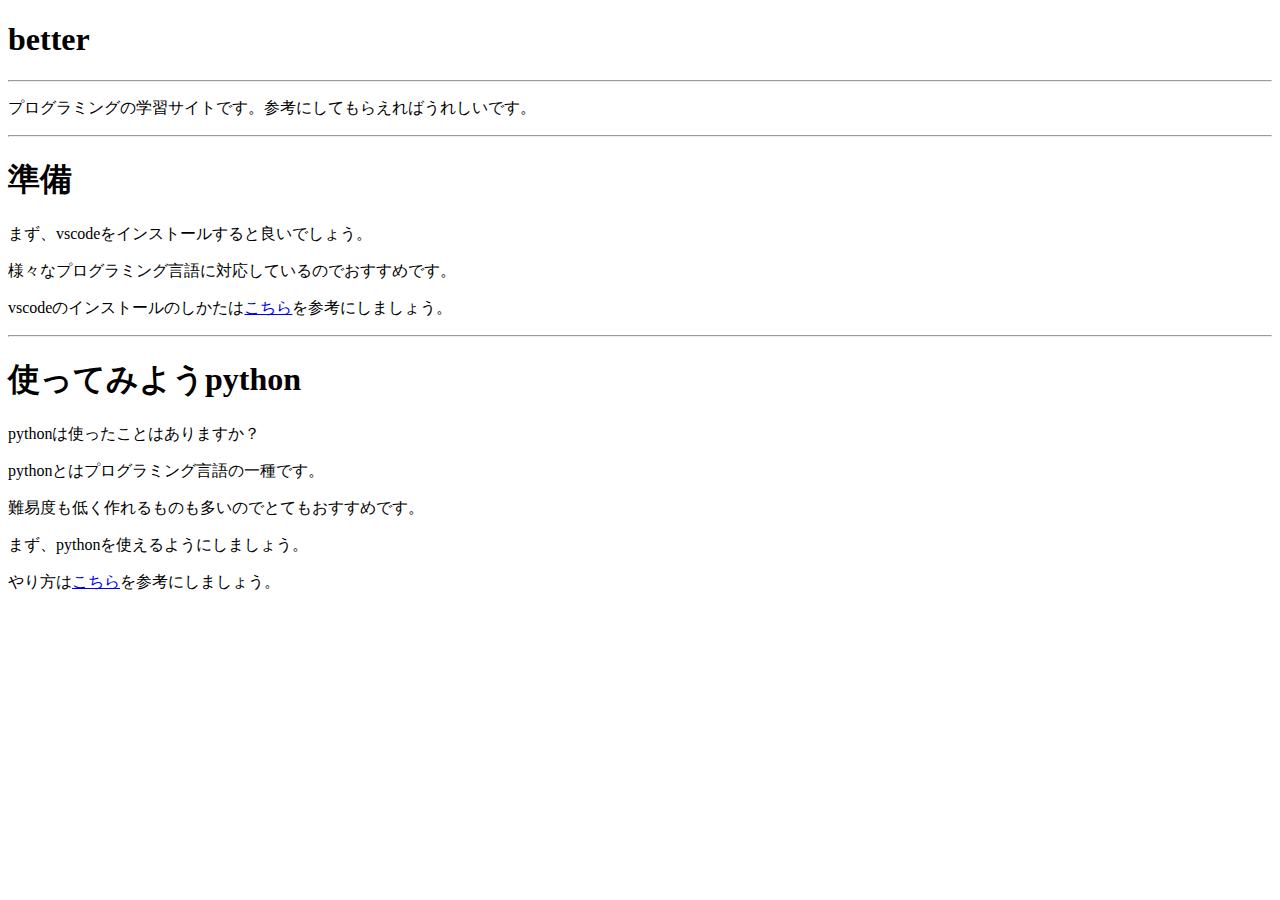
<file: index.htm>
<!DOCTYPE html>
<html>

<head>
    <title>プログラミングの参考に　better</title>
</head>

<body>
    <h1>better</h1>
    <hr>
    <p>プログラミングの学習サイトです。参考にしてもらえればうれしいです。</p>
    <hr>
    <h1>準備</h1>
    <p>まず、vscodeをインストールすると良いでしょう。</p>
    <p>様々なプログラミング言語に対応しているのでおすすめです。</p>
    <p>vscodeのインストールのしかたは<a href="https://ken7python.github.io/better/vscode.htm" target="_blank">こちら</a>を参考にしましょう。</p>
    <hr>
    <h1>使ってみようpython</h1>
    <p>pythonは使ったことはありますか？</p>
    <p>pythonとはプログラミング言語の一種です。</p>
    <p>難易度も低く作れるものも多いのでとてもおすすめです。</p>
    <p>まず、pythonを使えるようにしましょう。</p>
    <p>やり方は<a href="https://ken7python.github.io/better/python.htm" target="_blank">こちら</a>を参考にしましょう。</p>
</body>

</html>
</file>
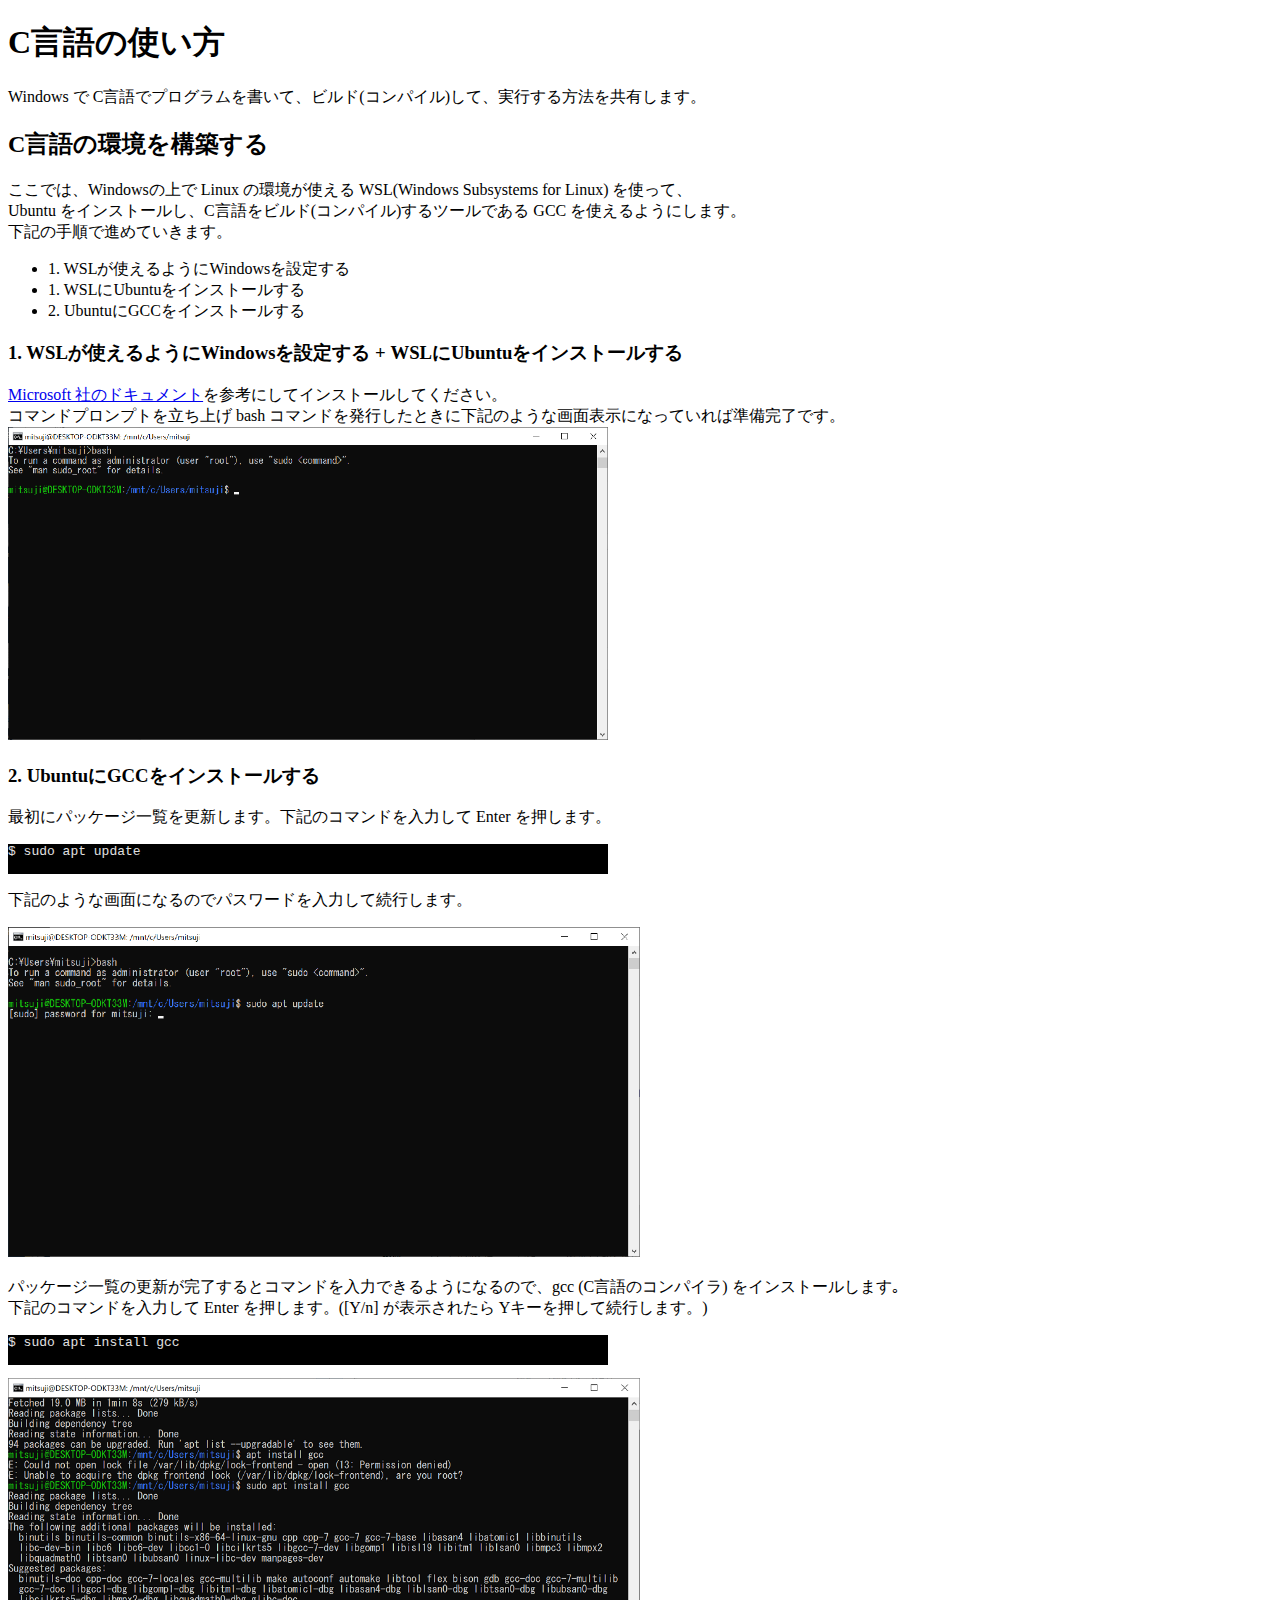
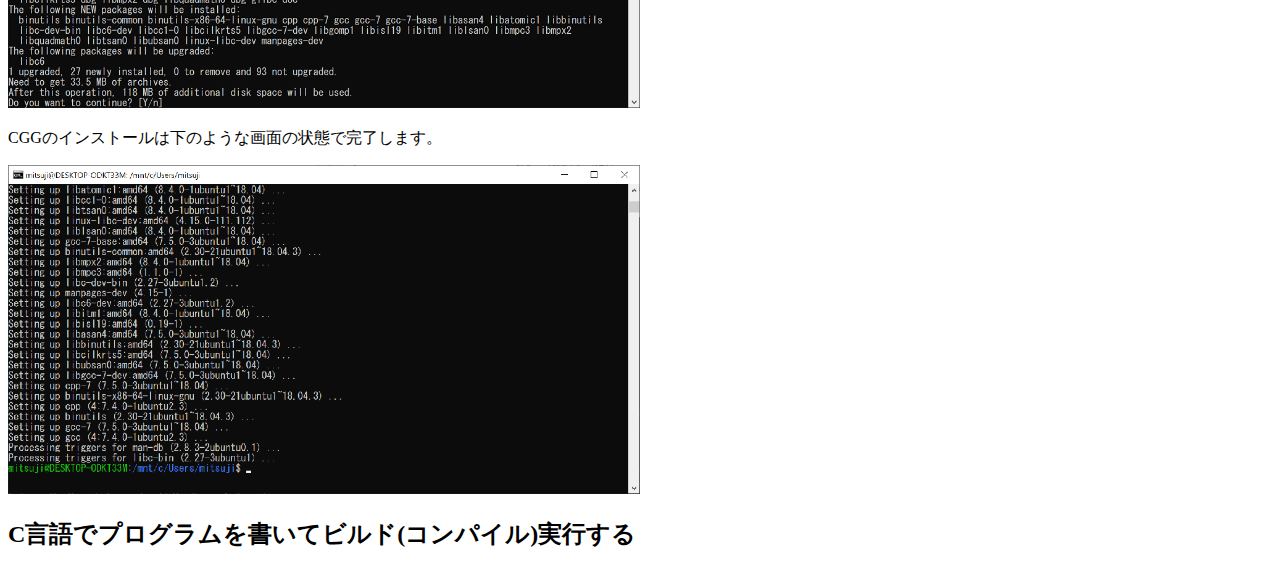
<file: c_language.htm>
<!DOCTYPE html>
<html lang="ja">
  <head>
    <meta charset="UTF-8">
    <title>C言語の使い方</title>
    <link rel="stylesheet" href="c_language.css">
  </head>
  <body>
    <h1>C言語の使い方</h1>
    <p>
      Windows で C言語でプログラムを書いて、ビルド(コンパイル)して、実行する方法を共有します。
    </p>

    <h2>C言語の環境を構築する</h2>

    <p>
      ここでは、Windowsの上で Linux の環境が使える WSL(Windows Subsystems for Linux) を使って、<br>
      Ubuntu をインストールし、C言語をビルド(コンパイル)するツールである GCC を使えるようにします。<br>
      下記の手順で進めていきます。
    </p>
    
    <ul>
      <li>1. WSLが使えるようにWindowsを設定する</li>
      <li>1.  WSLにUbuntuをインストールする</li>
      <li>2. UbuntuにGCCをインストールする</li>
    </ul>

    <h3>1. WSLが使えるようにWindowsを設定する + WSLにUbuntuをインストールする</h3>
    <p>
      <a href="https://docs.microsoft.com/ja-jp/windows/wsl/install-win10" target="_blank">Microsoft 社のドキュメント</a>を参考にしてインストールしてください。<br>
      コマンドプロンプトを立ち上げ bash コマンドを発行したときに下記のような画面表示になっていれば準備完了です。<br>
      <a href="c_languageimg/wsl02.png" target="_blank"><img src="c_languageimg/wsl02.png" style="width:600px;"></a>
    </p>

    <h3>2. UbuntuにGCCをインストールする</h3>
    <p>
      最初にパッケージ一覧を更新します。下記のコマンドを入力して Enter を押します。
    </p>
    <pre class="terminal_print" style="width:600px;">
$ sudo apt update
    </pre>
    <p>
      下記のような画面になるのでパスワードを入力して続行します。
    </p>
    <a href="c_languageimg/wsl03.png" target="_blank"><img src="c_languageimg/wsl03.png" style="width:50%;"></a>
    <p>
      パッケージ一覧の更新が完了するとコマンドを入力できるようになるので、gcc (C言語のコンパイラ) をインストールします｡<br>
      下記のコマンドを入力して Enter を押します。([Y/n] が表示されたら Yキーを押して続行します。)
    </p>
    <pre class="terminal_print" style="width:600px;">
$ sudo apt install gcc
    </pre>
    <a href="c_languageimg/wsl04.png" target="_blank"><img src="c_languageimg/wsl04.png" style="width:50%;"></a>
    <p>
      CGGのインストールは下のような画面の状態で完了します。
    </p>
    <a href="c_languageimg/wsl05.png" target="_blank"><img src="c_languageimg/wsl05.png" style="width:50%;"></a>
    
    
    <h2>C言語でプログラムを書いてビルド(コンパイル)実行する</h2>
    
  </body>
</html>
</file>
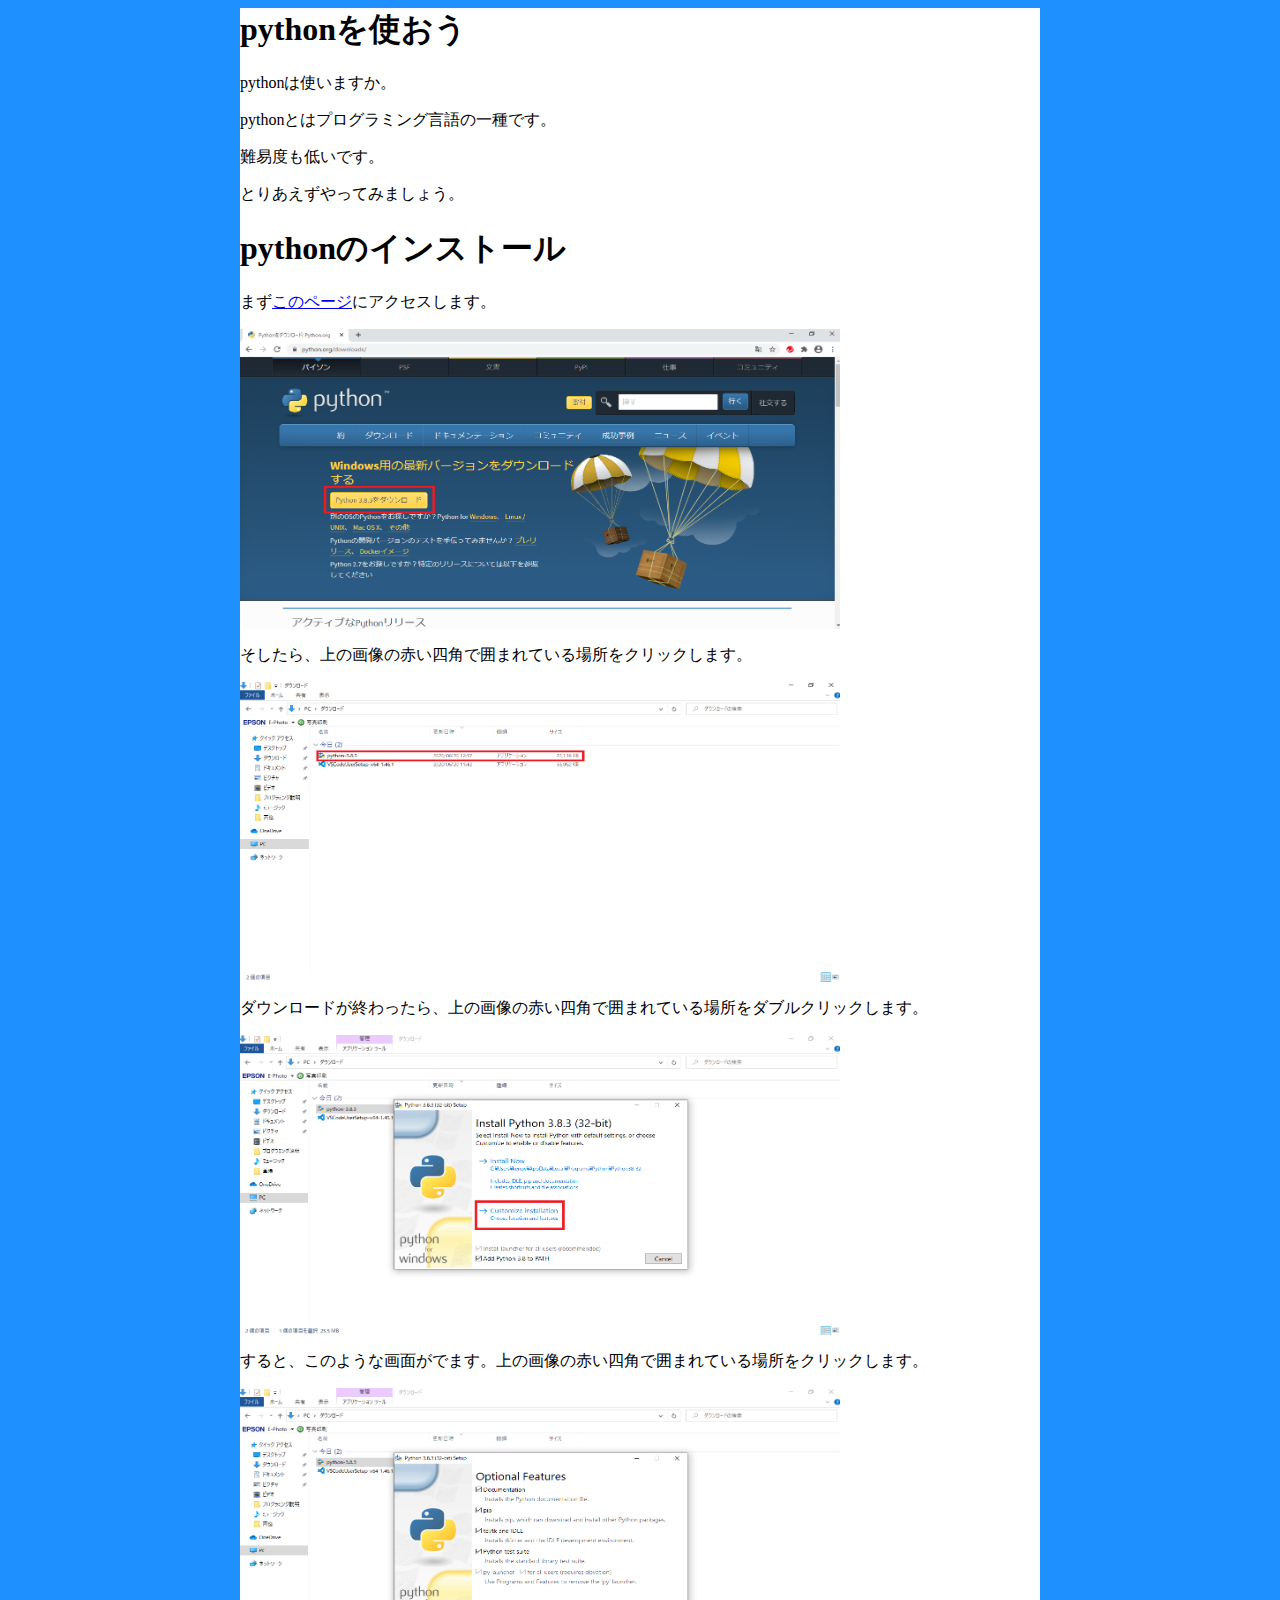
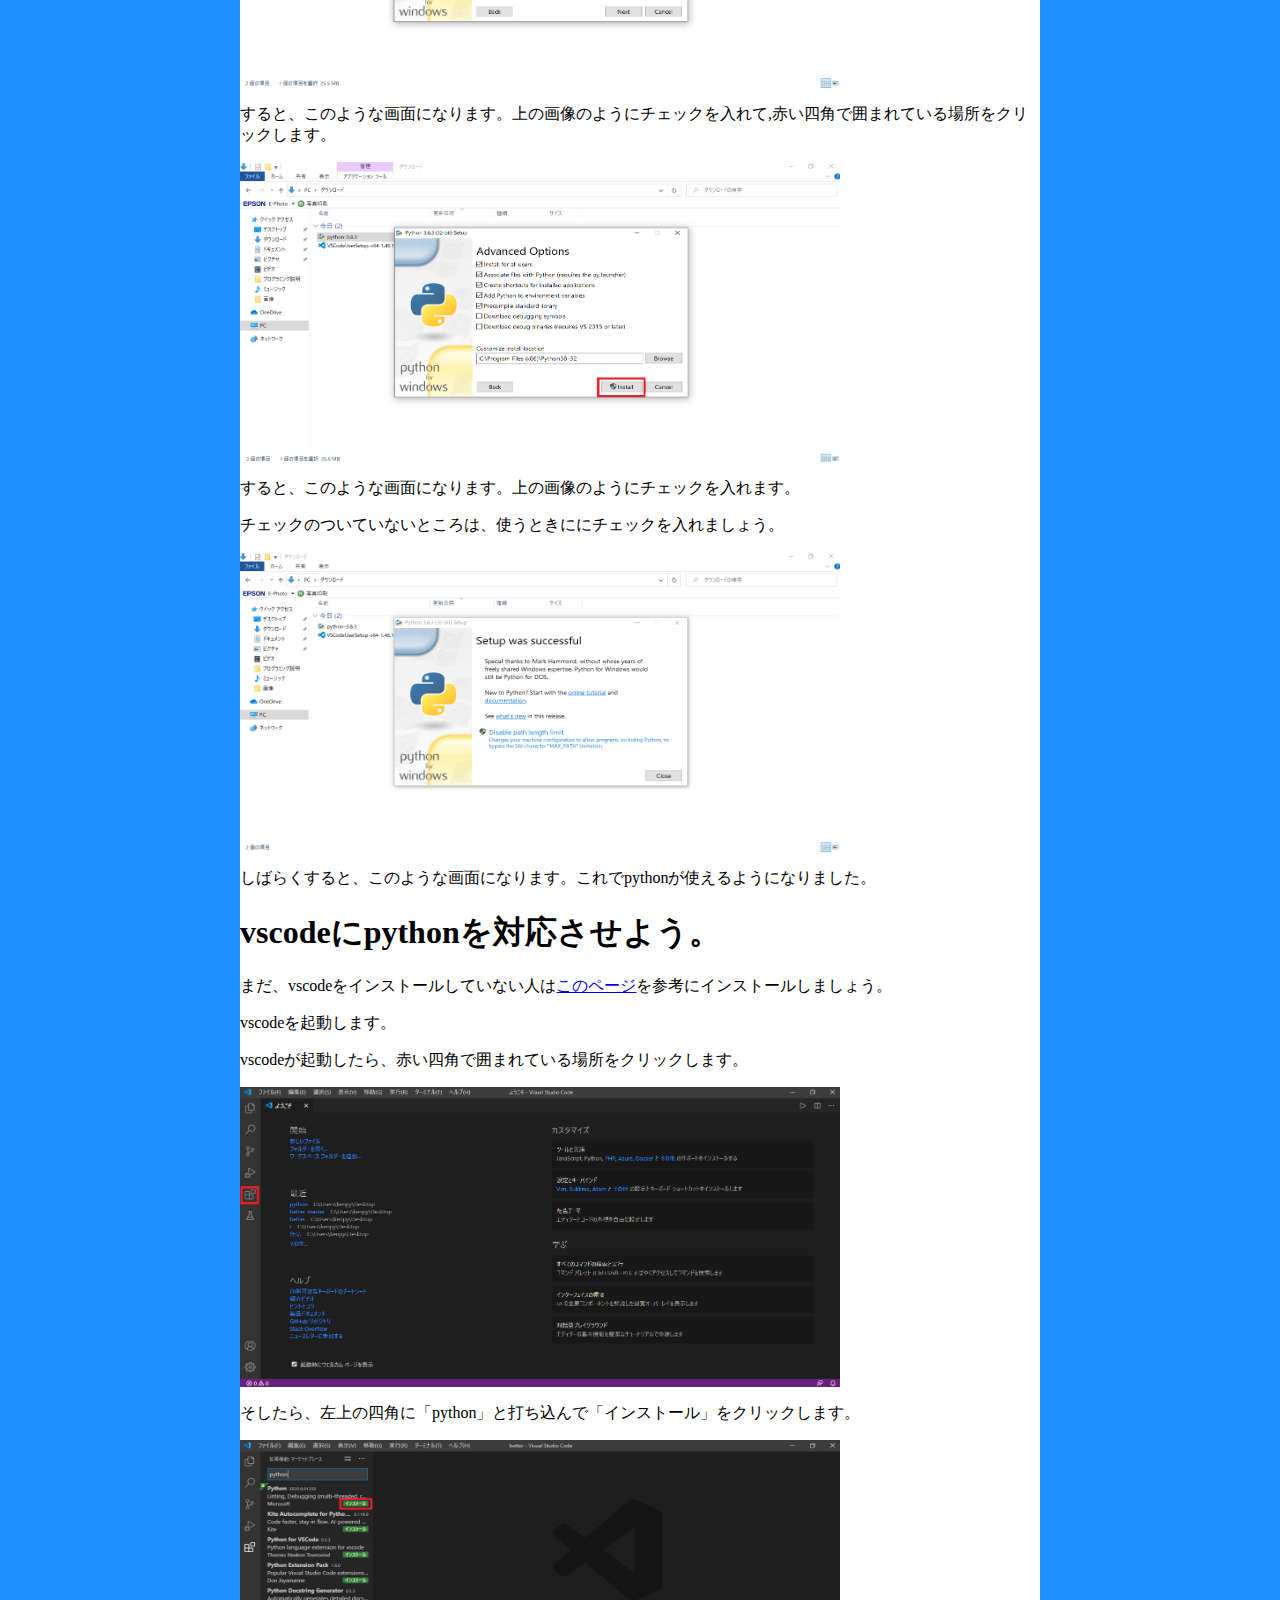
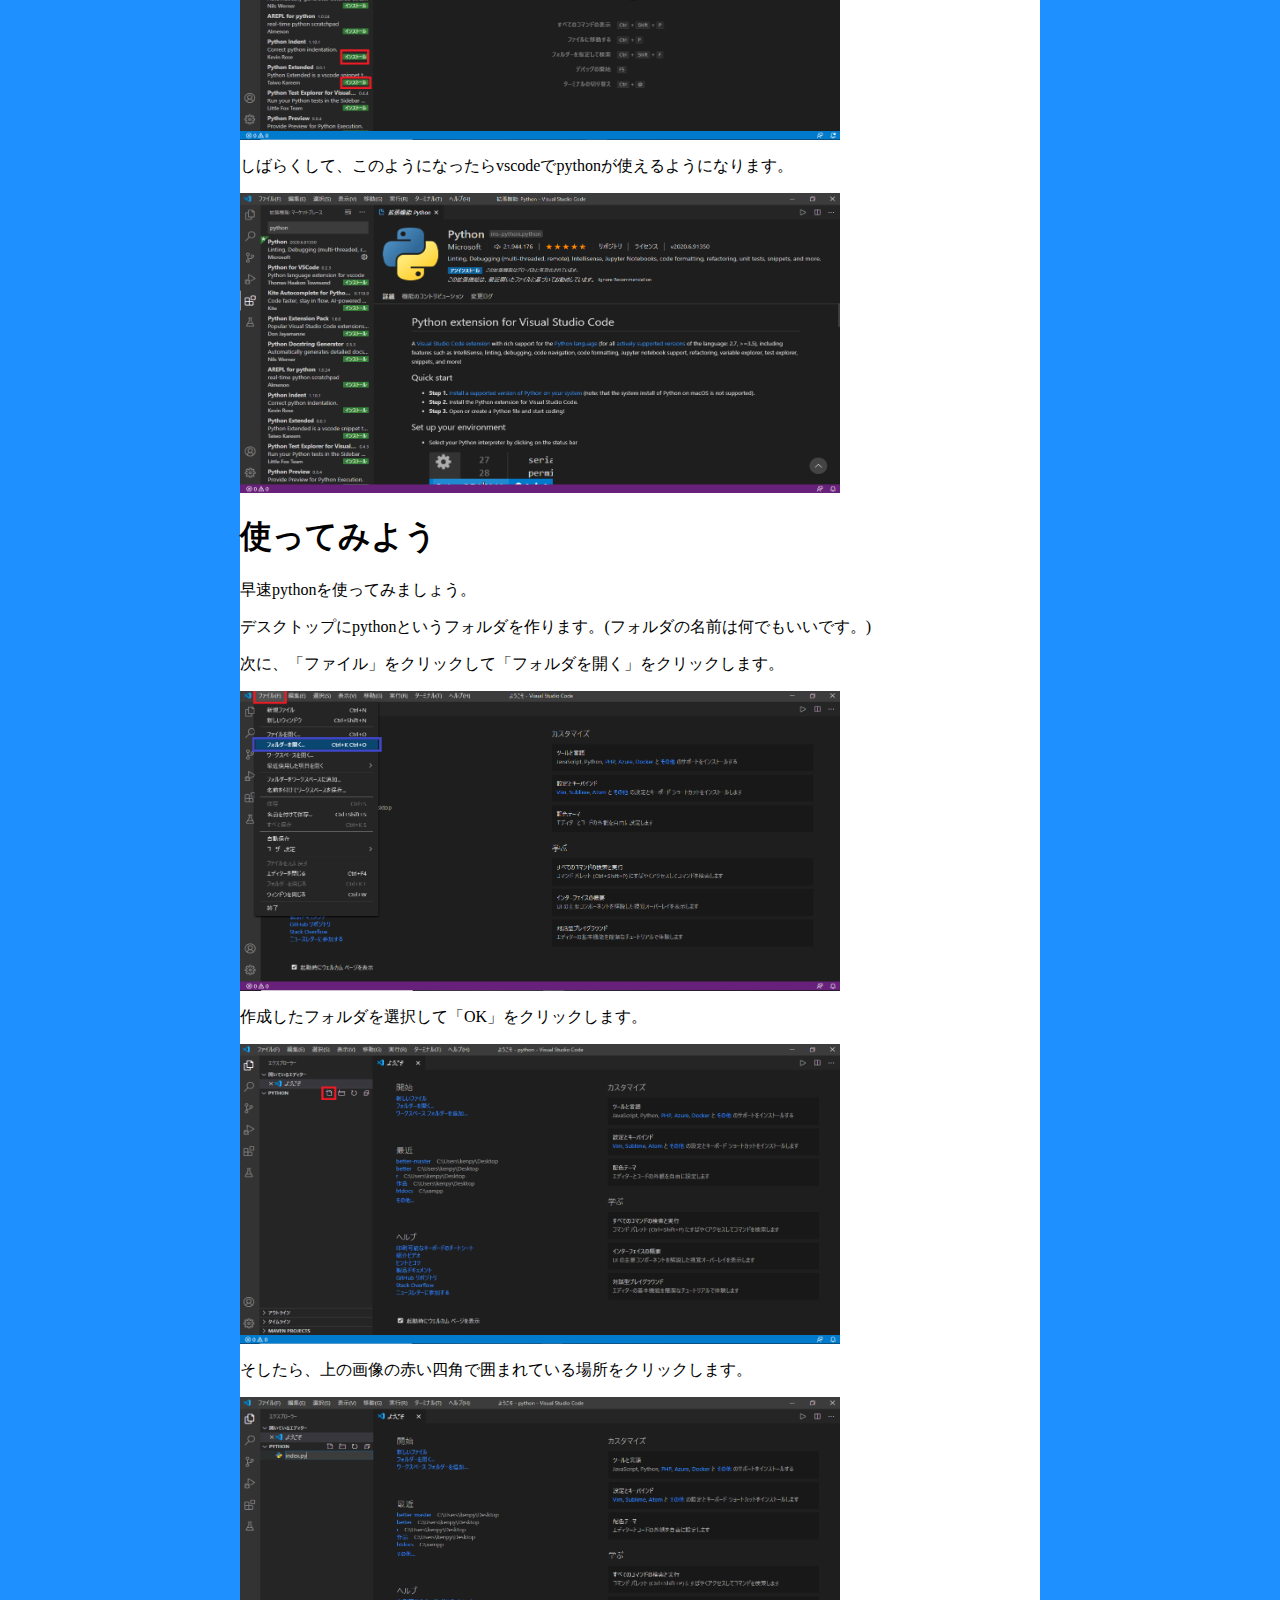
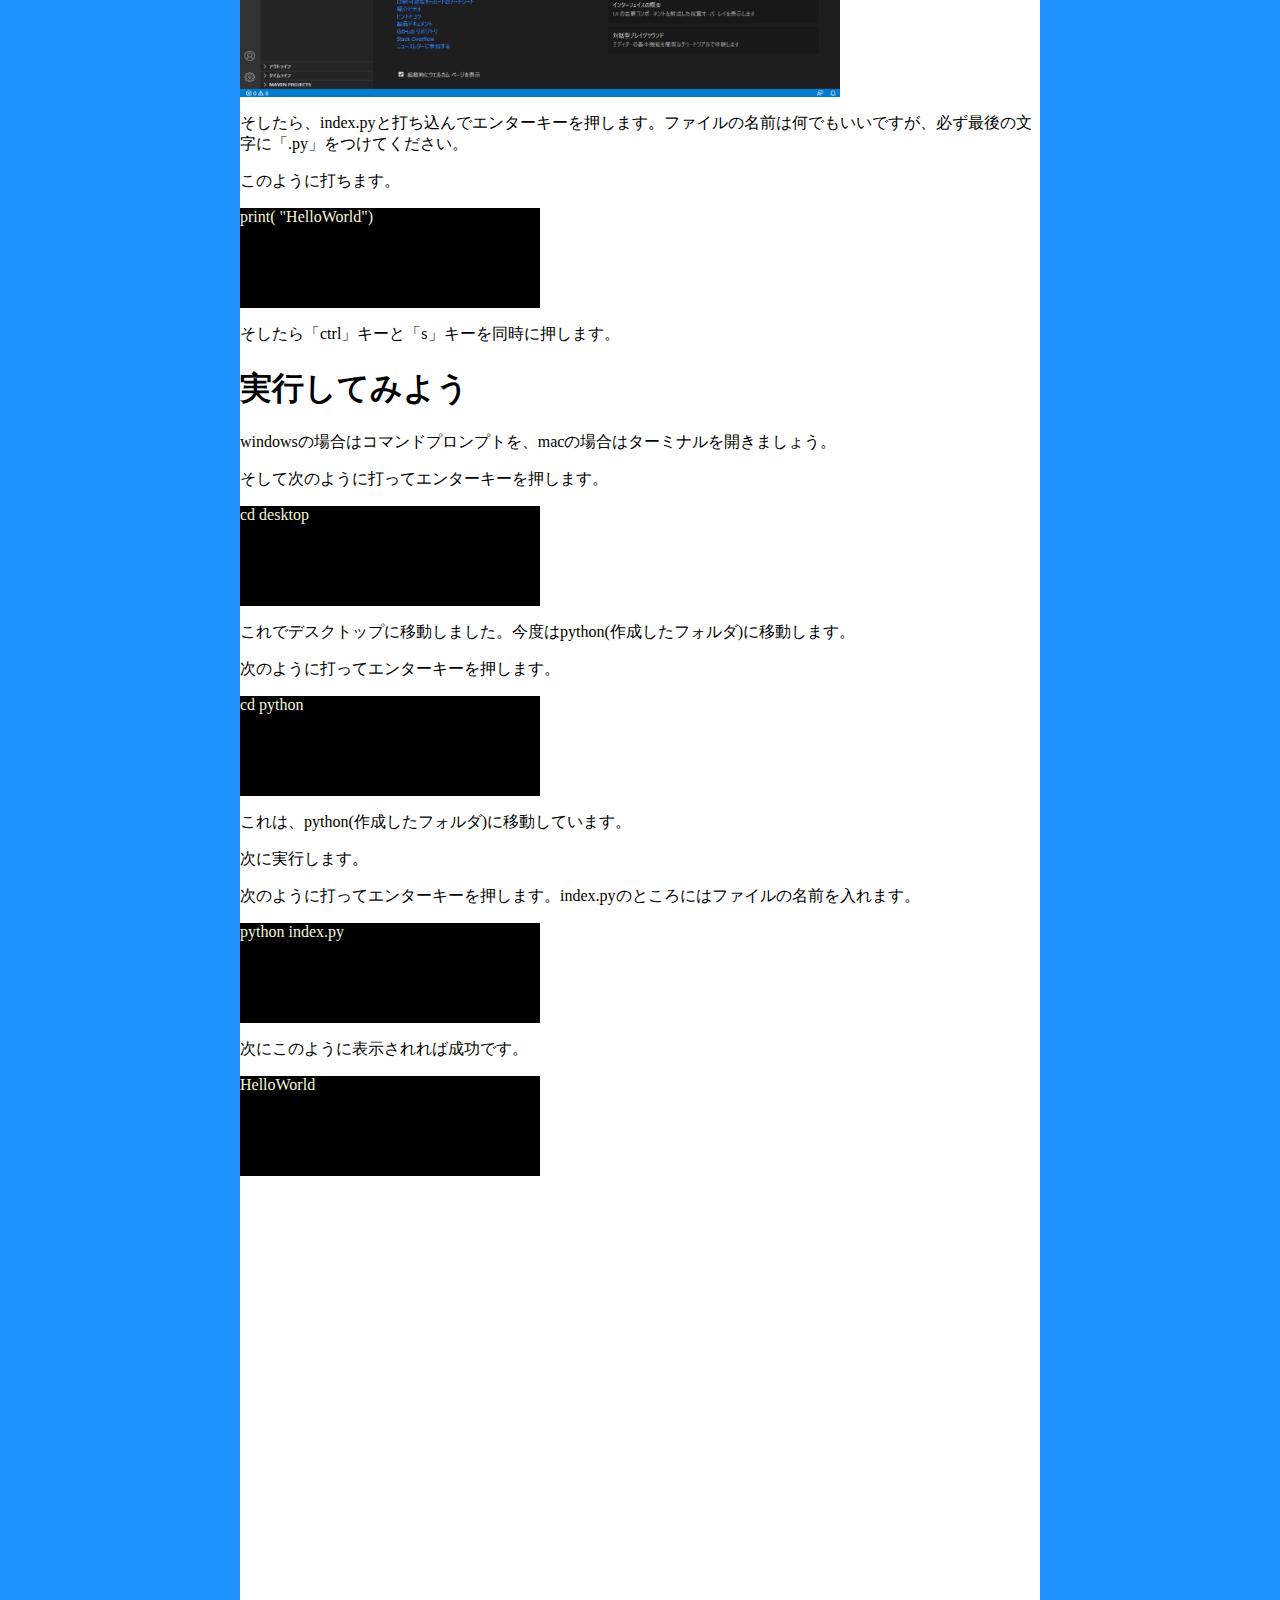
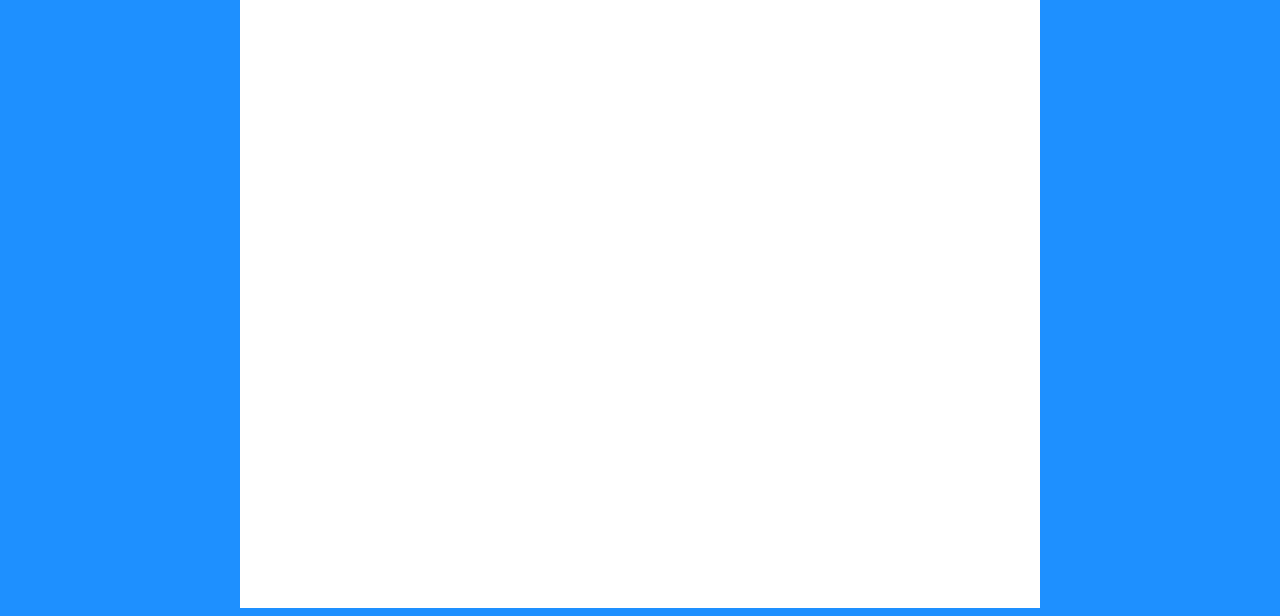
<file: python.htm>
<html>

<head>
    <title>pythonを使おう</title>
    <meta charset="utf-8">
    <link rel="stylesheet" href="python.css">
    <link rel="shortcut icon" href="mi.ico">
</head>

<body>
    <div id="main">
        <h1>pythonを使おう</h1>
        <p>pythonは使いますか。</p>
        <p>pythonとはプログラミング言語の一種です。</p>
        <p>難易度も低いです。</p>
        <p>とりあえずやってみましょう。</p>
        <h1>pythonのインストール</h1>
        <p>まず<a href="https://www.python.org/downloads/" target="_blank">このページ</a>にアクセスします。</p>
        <img src="pythonimg/py1.png">
        <p>そしたら、上の画像の赤い四角で囲まれている場所をクリックします。</p>
        <img src="pythonimg/py2.png">
        <p>ダウンロードが終わったら、上の画像の赤い四角で囲まれている場所をダブルクリックします。</p>
        <img src="pythonimg/py3.png">
        <p>すると、このような画面がでます。上の画像の赤い四角で囲まれている場所をクリックします。</p>
        <img src="pythonimg/py3.1.png">
        <p>すると、このような画面になります。上の画像のようにチェックを入れて,赤い四角で囲まれている場所をクリックします。</p>
        <img src="pythonimg/py3.9.png">
        <p>すると、このような画面になります。上の画像のようにチェックを入れます。</p>
        <p>チェックのついていないところは、使うときににチェックを入れましょう。</p>
        <img src="pythonimg/py4.png">
        <p>しばらくすると、このような画面になります。これでpythonが使えるようになりました。</p>
        <h1>vscodeにpythonを対応させよう。</h1>
        <p>まだ、vscodeをインストールしていない人は<a href="https://ken7python.github.io/better/vscode.htm" target="_blank">このページ</a>を参考にインストールしましょう。</p>
        <p>vscodeを起動します。</p>
        <p>vscodeが起動したら、赤い四角で囲まれている場所をクリックします。</p>
        <img src="pythonimg/kakutyou.png">
        <p>そしたら、左上の四角に「python」と打ち込んで「インストール」をクリックします。</p>
        <img src="pythonimg/python.png">
        <p>しばらくして、このようになったらvscodeでpythonが使えるようになります。</p>
        <img src="pythonimg/okpy.png">
        <h1>使ってみよう</h1>
        <p>早速pythonを使ってみましょう。</p>
        <p>デスクトップにpythonというフォルダを作ります。(フォルダの名前は何でもいいです。)</p>
        <p>次に、「ファイル」をクリックして「フォルダを開く」をクリックします。</p>
        <img src="pythonimg/open.png">
        <p>作成したフォルダを選択して「OK」をクリックします。</p>
        <img src="pythonimg/sakusei.png">
        <p>そしたら、上の画像の赤い四角で囲まれている場所をクリックします。</p>
        <img src="pythonimg/index.png">
        <p>そしたら、index.pyと打ち込んでエンターキーを押します。ファイルの名前は何でもいいですが、必ず最後の文字に「.py」をつけてください。</p>
        <p>このように打ちます。</p>
        <div class="code">
            <p>print( "HelloWorld")</p>
        </div>
        <p>そしたら「ctrl」キーと「s」キーを同時に押します。</p>
        <h1>実行してみよう</h1>
        <p>windowsの場合はコマンドプロンプトを、macの場合はターミナルを開きましょう。</p>
        <p>そして次のように打ってエンターキーを押します。</p>
        <div class="code">
            <p>cd desktop</p>
        </div>
        <p>これでデスクトップに移動しました。今度はpython(作成したフォルダ)に移動します。</p>
        <p>次のように打ってエンターキーを押します。</p>
        <div class="code">
            <p>cd python</p>
        </div>
        <p>これは、python(作成したフォルダ)に移動しています。</p>
        <p>次に実行します。</p>
        <p>次のように打ってエンターキーを押します。index.pyのところにはファイルの名前を入れます。</p>
        <div class="code">
            <p>python index.py</p>
        </div>
        <p>次にこのように表示されれば成功です。</p>
        <div class="code">
            <p>HelloWorld</p>
        </div>

    </div>
</body>

</html>
</file>
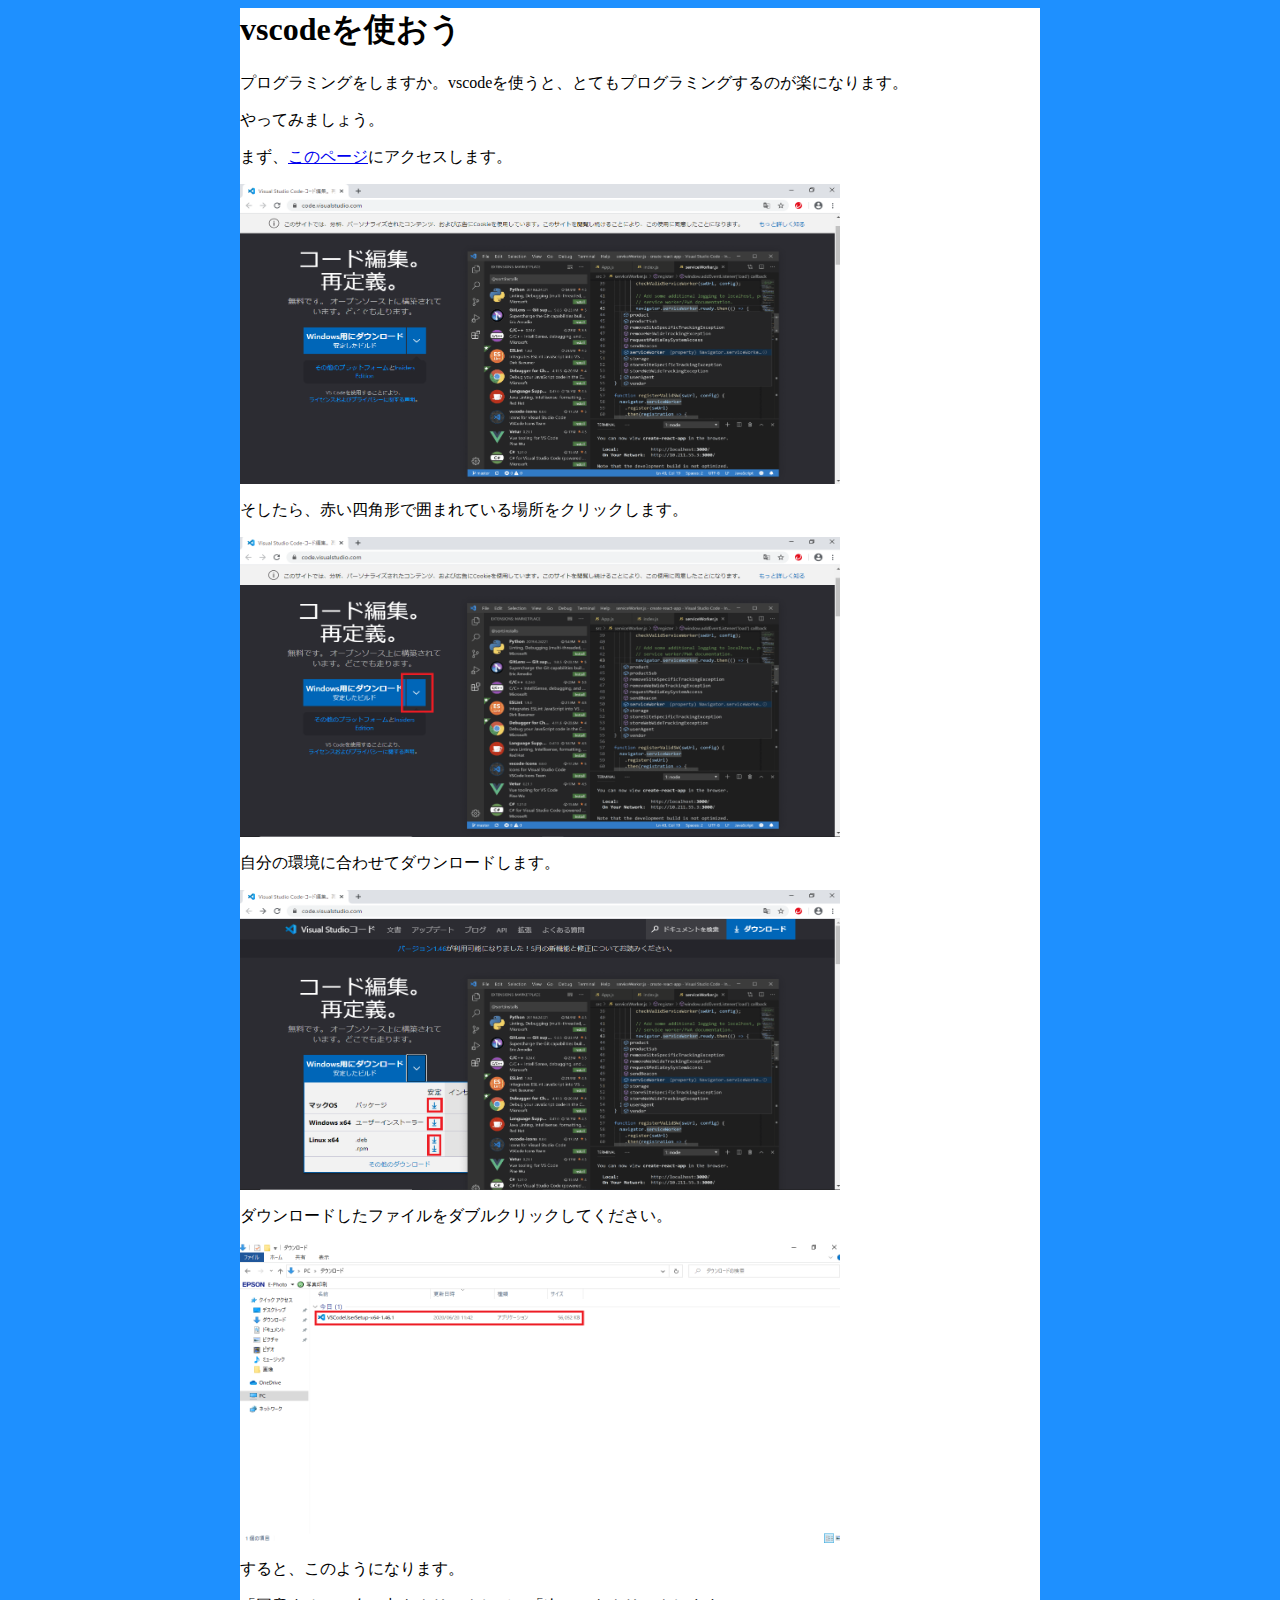
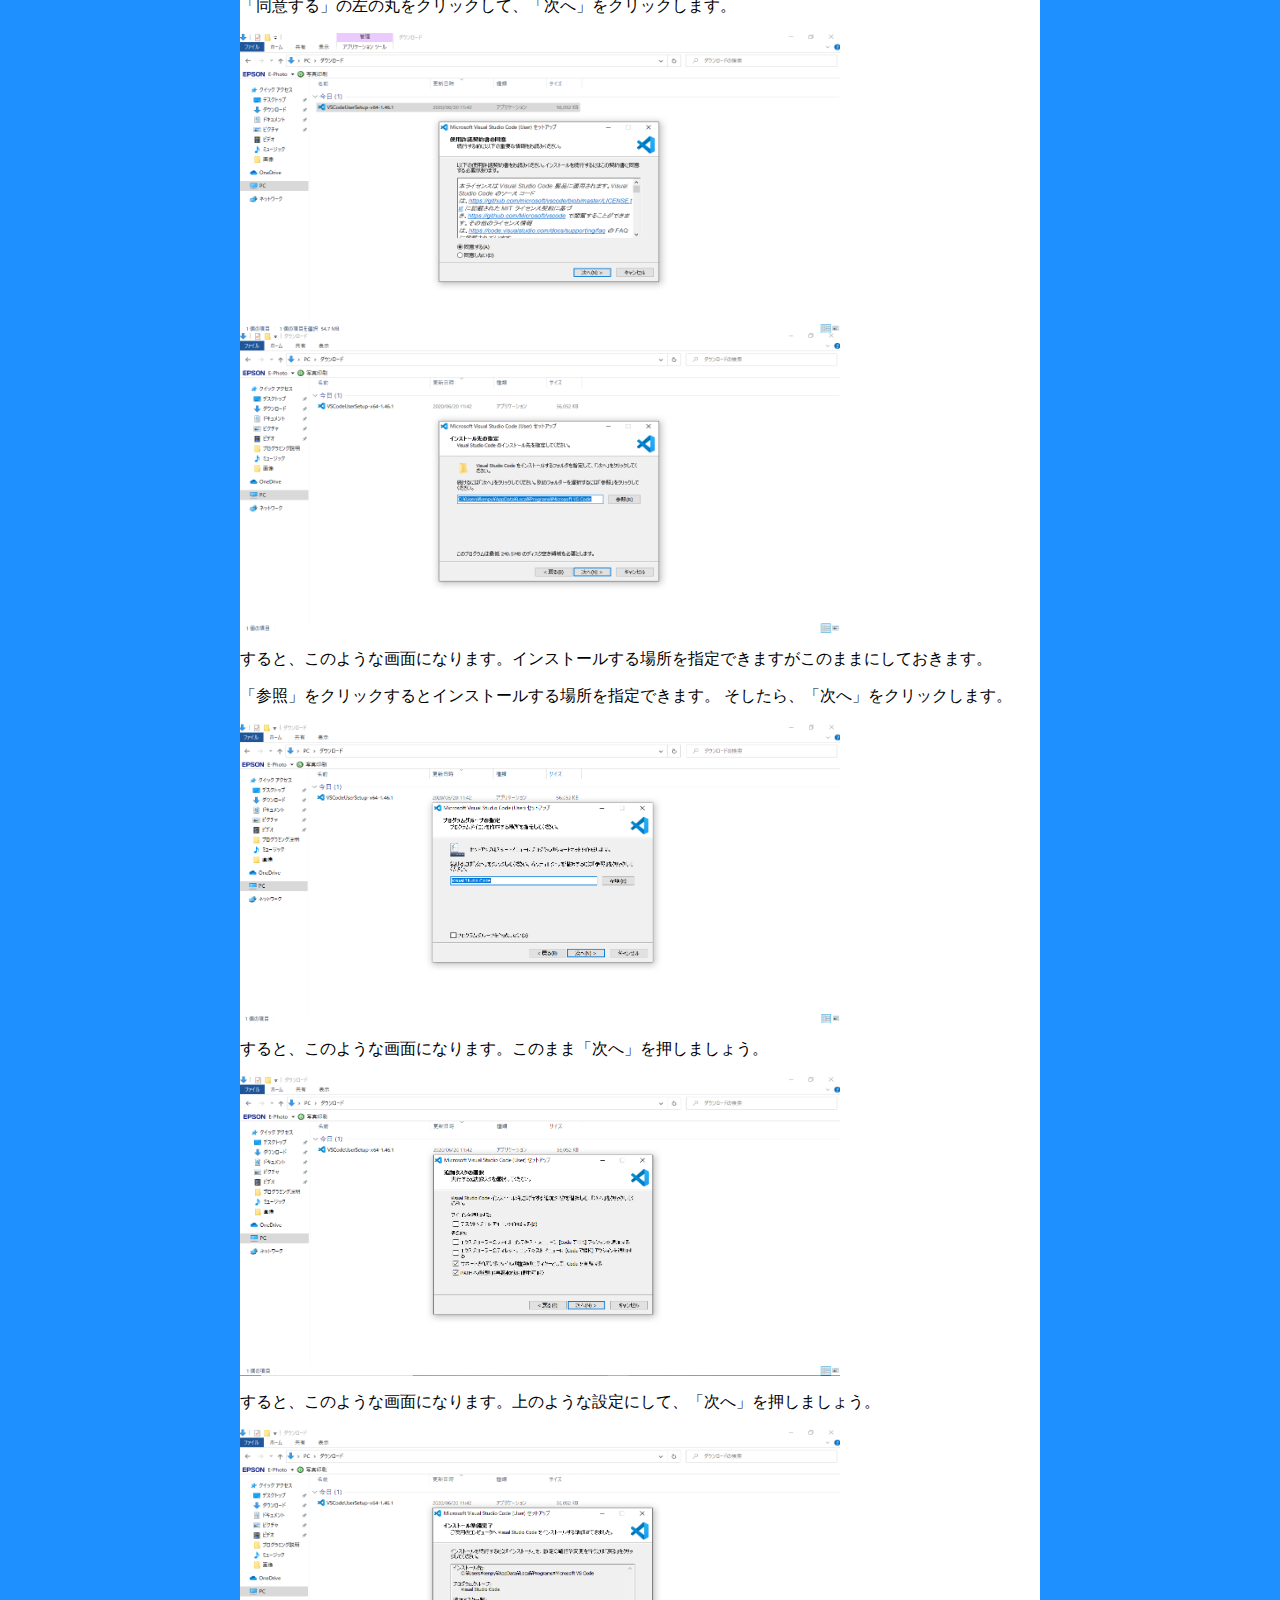
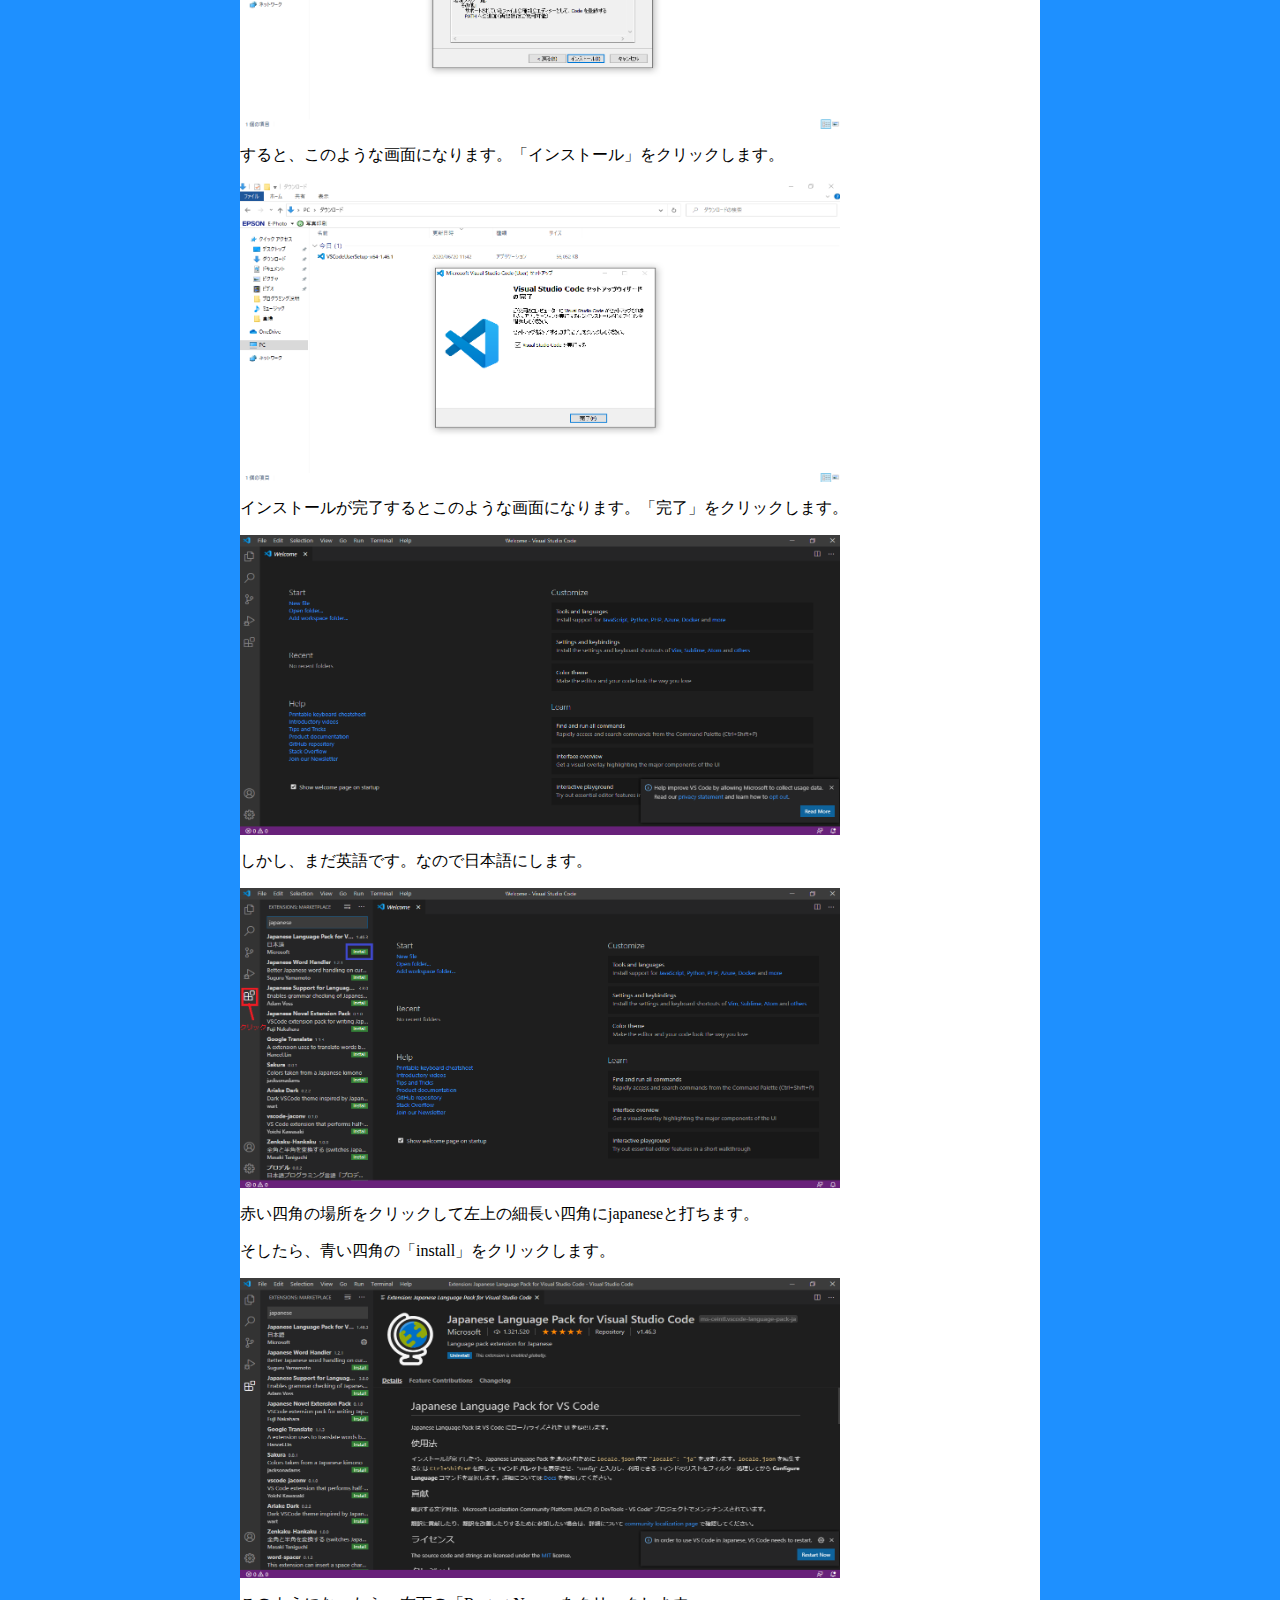
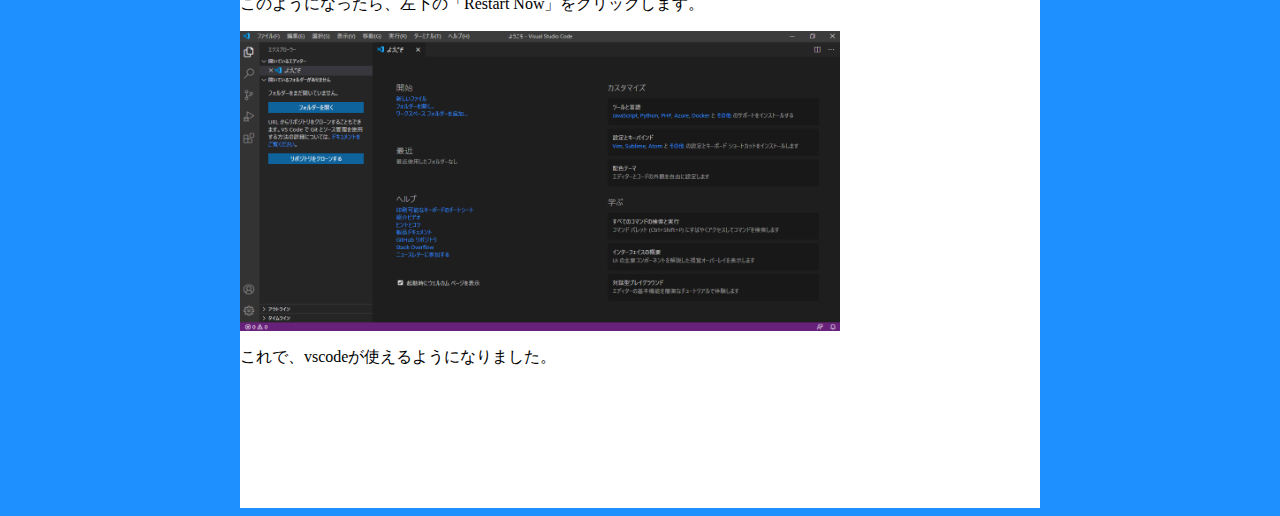
<file: vscode.htm>
<html>

<head>
    <title>vscodeを使おう</title>
    <meta charset="utf-8">
    <link rel="stylesheet" href="vscodeinstall.css">
</head>

<body>
    <div>
        <h1>vscodeを使おう</h1>
        <p>プログラミングをしますか。vscodeを使うと、とてもプログラミングするのが楽になります。</p>
        <p>やってみましょう。</p>
        <p>まず、<a href="https://code.visualstudio.com/" target="_blank">このページ</a>にアクセスします。</p>
        <img src="vscodeimg/1.png">
        <p>そしたら、赤い四角形で囲まれている場所をクリックします。</p>
        <img src="vscodeimg/2.png">
        <p>自分の環境に合わせてダウンロードします。</p>
        <img src="vscodeimg/3.png">
        <p>ダウンロードしたファイルをダブルクリックしてください。</p>
        <img src="vscodeimg/4.png">
        <p>すると、このようになります。</p>
        <p>「同意する」の左の丸をクリックして、「次へ」をクリックします。</p>
        <img src="vscodeimg/5.png">
        <img src="vscodeimg/6.png">
        <p>すると、このような画面になります。インストールする場所を指定できますがこのままにしておきます。</p>
        <p>「参照」をクリックするとインストールする場所を指定できます。 そしたら、「次へ」をクリックします。</p>
        <img src="vscodeimg/7.png">
        <p>すると、このような画面になります。このまま「次へ」を押しましょう。</p>
        <img src="vscodeimg/8.png">
        <p>すると、このような画面になります。上のような設定にして、「次へ」を押しましょう。</p>
        <img src="vscodeimg/9.png">
        <p>すると、このような画面になります。「インストール」をクリックします。</p>
        <img src="vscodeimg/10.png">
        <p>インストールが完了するとこのような画面になります。「完了」をクリックします。</p>
        <img src="vscodeimg/11.png">
        <p>しかし、まだ英語です。なので日本語にします。</p>
        <img src="vscodeimg/12.png">
        <p>赤い四角の場所をクリックして左上の細長い四角にjapaneseと打ちます。</p>
        <p>そしたら、青い四角の「install」をクリックします。</p>
        <img src="vscodeimg/12.5.png">
        <p>このようになったら、左下の「Restart Now」をクリックします。</p>
        <img src="vscodeimg/13.png">
        <p>これで、vscodeが使えるようになりました。</p>
    </div>
</body>

</html>
</file>
<file: c_language.css>
body {
    background-color: #ffffff;
}

.terminal_print {
    color: #E0E0E0;
    background-color: #000000;
}
</file>
<file: python.css>
body {
    background-color: dodgerblue;
}

#main {
    background-color: white;
    width: 800;
    height: 7000;
    margin: auto;
}

img {
    width: 600;
    height: 300;
}

.code {
    background-color: black;
    color: beige;
    height: 100;
    width: 300;
}
</file>
<file: vscodeinstall.css>
body {
    background-color: dodgerblue;
}

div {
    background-color: white;
    width: 800;
    height: 5300;
    margin: auto;
}

img {
    width: 600;
    height: 300;
}
</file>
